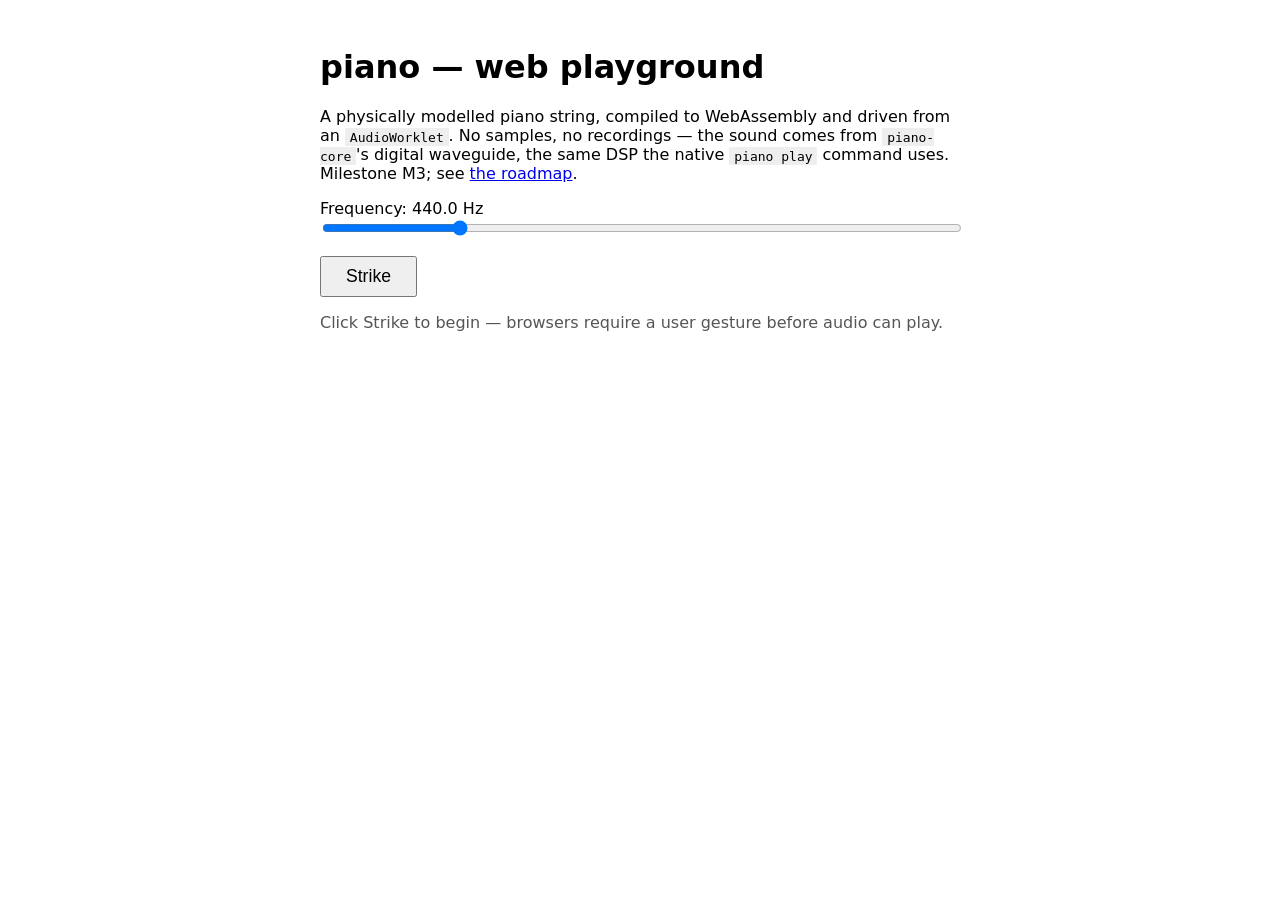
<file: crates/piano-wasm/www/index.html>
<!doctype html>
<html lang="en">
<head>
<meta charset="utf-8">
<meta name="viewport" content="width=device-width, initial-scale=1">
<title>piano — web playground</title>
<style>
  body { font-family: system-ui, sans-serif; max-width: 40rem; margin: 3rem auto; padding: 0 1rem; }
  input[type="range"] { width: 100%; }
  button { font-size: 1.1rem; padding: 0.5rem 1.5rem; }
  #status { color: #555; }
  code { background: #eee; padding: 0.1rem 0.3rem; }
</style>
</head>
<body>
<h1>piano — web playground</h1>
<p>
  A physically modelled piano string, compiled to WebAssembly and driven
  from an <code>AudioWorklet</code>. No samples, no recordings — the sound
  comes from <code>piano-core</code>'s digital waveguide, the same DSP the
  native <code>piano play</code> command uses. Milestone M3; see
  <a href="https://github.com/rodolphomacedo/piano/blob/main/docs/ROADMAP.md">the roadmap</a>.
</p>

<p>
  <label for="frequency">Frequency: <span id="frequency-value">440.0</span> Hz</label><br>
  <input type="range" id="frequency" min="27.5" max="2000" step="0.5" value="440">
</p>

<p>
  <button id="strike" type="button">Strike</button>
</p>

<p id="status">Click Strike to begin — browsers require a user gesture before audio can play.</p>

<script type="module">
  const frequencySlider = document.getElementById("frequency");
  const frequencyLabel = document.getElementById("frequency-value");
  const strikeButton = document.getElementById("strike");
  const statusText = document.getElementById("status");

  frequencySlider.addEventListener("input", () => {
    frequencyLabel.textContent = Number(frequencySlider.value).toFixed(1);
  });

  let audioContext = null;
  let workletNode = null;

  // Builds the audio graph exactly once, on first use. Deferred until the
  // first click rather than done on page load, because AudioContext must be
  // created (or resumed) from within a user-gesture handler — autoplay
  // policy, not this project's choice.
  async function ensureAudioGraph() {
    if (workletNode) {
      return workletNode;
    }
    audioContext = new AudioContext();
    const wasmBytes = await fetch("./pkg/piano_wasm_bg.wasm").then((response) => response.arrayBuffer());
    await audioContext.audioWorklet.addModule("./piano-processor.js");
    workletNode = new AudioWorkletNode(audioContext, "piano-processor", {
      numberOfInputs: 0,
      numberOfOutputs: 1,
      outputChannelCount: [1],
      processorOptions: { wasmBytes },
    });
    workletNode.connect(audioContext.destination);
    return workletNode;
  }

  strikeButton.addEventListener("click", async () => {
    try {
      statusText.textContent = "Loading…";
      const node = await ensureAudioGraph();
      if (audioContext.state === "suspended") {
        await audioContext.resume();
      }
      const frequency = Number(frequencySlider.value);
      node.port.postMessage({ frequency, velocity: 0.9 });
      statusText.textContent = `Struck ${frequency.toFixed(1)} Hz`;
    } catch (error) {
      statusText.textContent = `Error: ${error.message}`;
      console.error(error);
    }
  });
</script>
</body>
</html>
</file>
